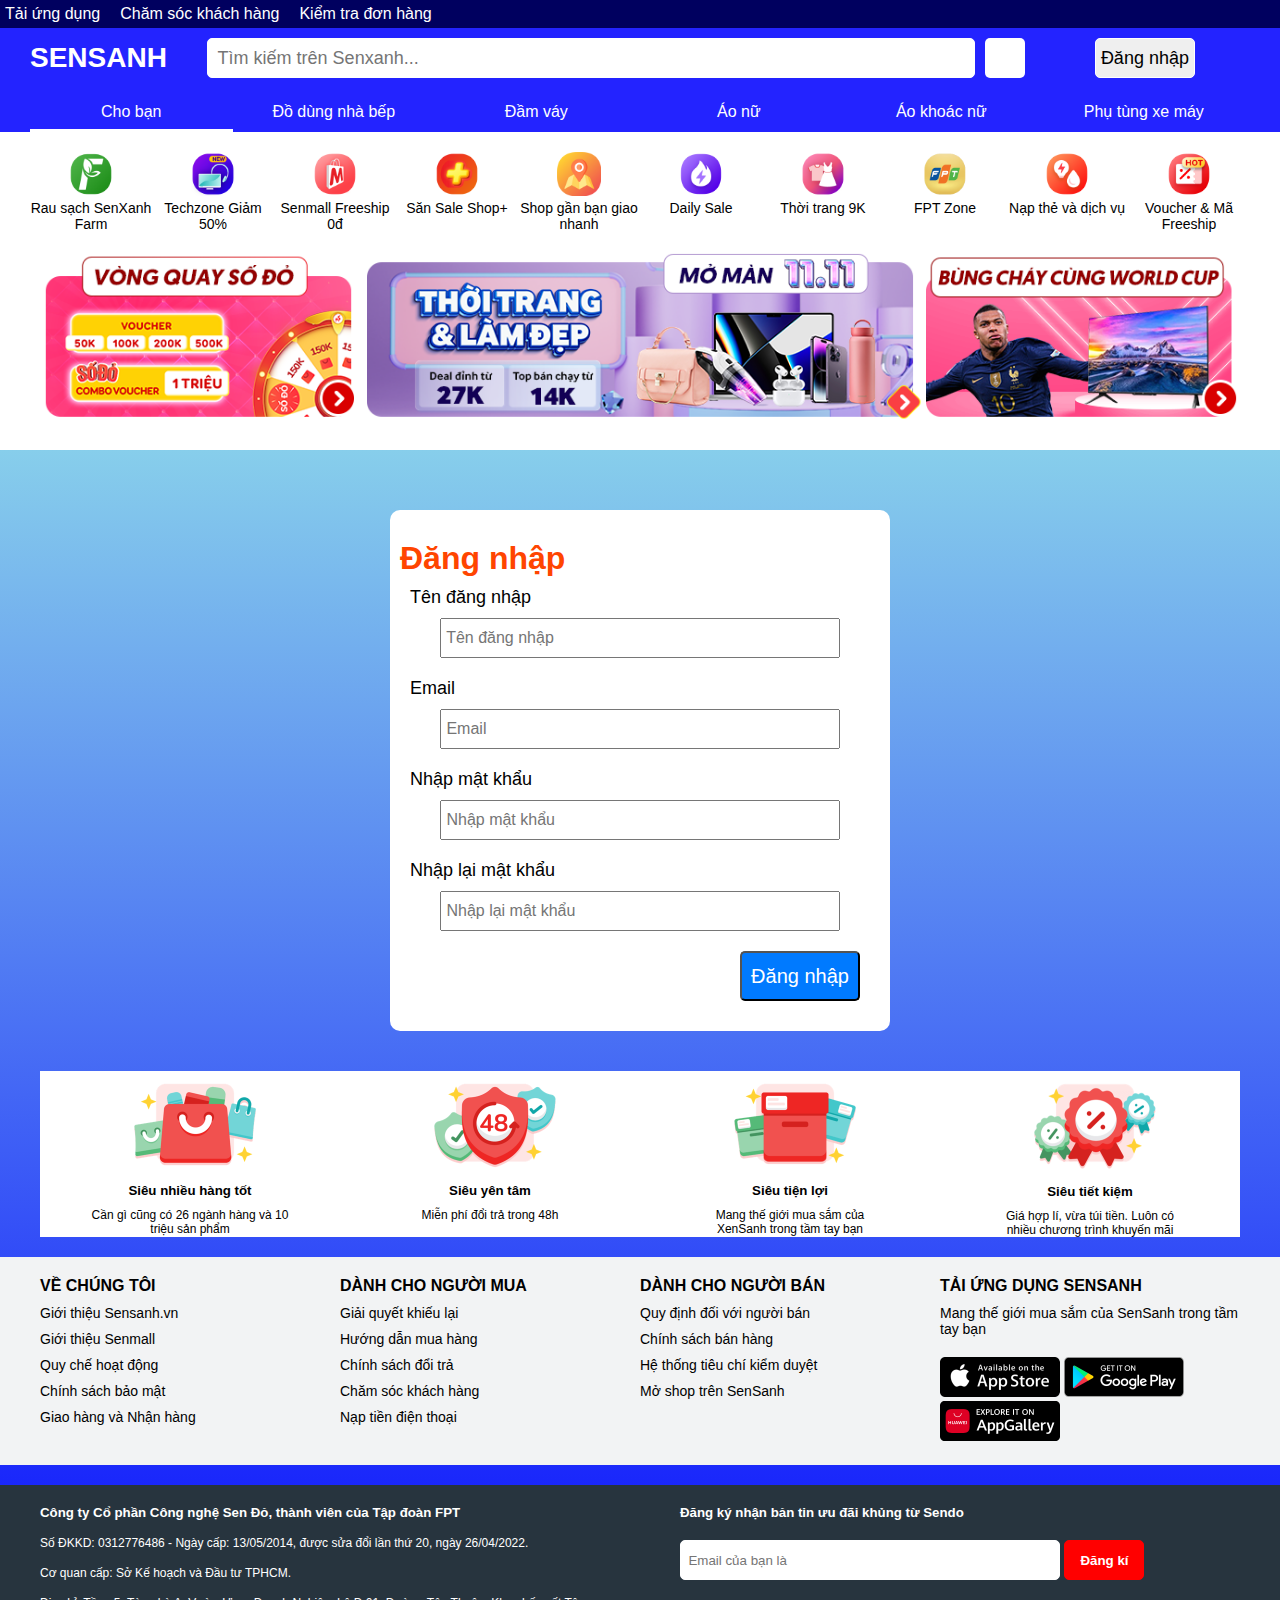
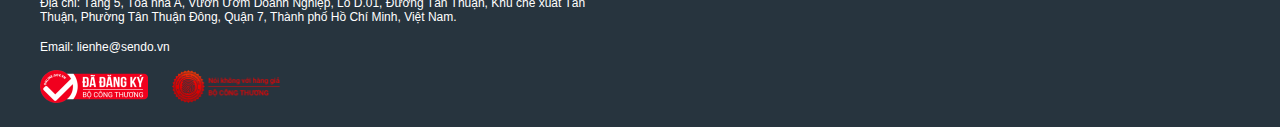
<file: login.html>
<!DOCTYPE html>
<html lang="en">
<head>
    <meta charset="UTF-8">
    <meta http-equiv="X-UA-Compatible" content="IE=edge">
    <meta name="viewport" content="width=device-width, initial-scale=1.0">
    <title>Document</title>
    <link rel="stylesheet" href="https://cdnjs.cloudflare.com/ajax/libs/font-awesome/6.2.0/css/all.min.css" integrity="sha512-xh6O/CkQoPOWDdYTDqeRdPCVd1SpvCA9XXcUnZS2FmJNp1coAFzvtCN9BmamE+4aHK8yyUHUSCcJHgXloTyT2A==" crossorigin="anonymous" referrerpolicy="no-referrer" />
    <link rel="stylesheet" href="../CSS/login.css">
</head>
<body>
    <div id="header">
        <div>
            <ul>
                <li>Tải ứng dụng 
                    <div class="qr">
                        <img src="../IMG/qrcode.png" alt="">
                    </div>
                </li>
                <li>Chăm sóc khách hàng 
                    <ul class="extend">
                        <li> <a href="">Trung tâm hỗ trợ</a>  </li>
                        <li> <a href=""> Hoàn tiền</a></li>
                    </ul>
                </li>
                <li>Kiểm tra đơn hàng 
                    <div class="check">
                        <input type="text" placeholder=" Nhập mã đơn hàng">
                        <input type="text" placeholder=" Email/ Số điện thoại">
                        <button>Kiểm tra</button>

                    </div>
                </li>
            </ul>
        </div>

       <div class="navbar-cha">
            <div class="navbar">
                <a href="http://127.0.0.1:5500/index.html"><div class="logo">SENSANH</div></a>
                <div class="choose"><i class="fa-solid fa-list"></i>
                    <div class="choose-items">
                        <ul>
                            <li> 
                                <a href="">Thời trang nữ</a> 
                                <div class="choose-items-child">
                                    <div>
                                        <ul>
                                            <li>Đầm váy tan the thoi</li>
                                            <li>Quần áo tan the thoi</li>
                                            <li>Chân váy tan the thoi</li>
                                            <li>Tủ lạnh tan the thoi</li>
                                        </ul>

                                        <ul>
                                            <li>Máy giặt tan the thoi</li>
                                            <li>Bàn là tan the thoi</li>
                                            <li>Ti vi tan the thoi</li>
                                            <li>Quạt điện tan the thoi</li>
                                        </ul>

                                        <ul>
                                            <li>Nồi cơm tan the thoi</li>
                                            <li>Điều hòa tan the thoi</li>
                                            <li>Máy bơm tan the thoi</li>
                                            <li>Bình nóng lạnh tan the thoi</li>
                                        </ul>
                                    </div>

                                    <div>
                                        <ul>
                                            <li>Đầm váy tan the thoi</li>
                                            <li>Quần áo tan the thoi</li>
                                            <li>Chân váy tan the thoi</li>
                                            <li>Tủ lạnh tan the thoi</li>
                                        </ul>

                                        <ul>
                                            <li>Máy giặt tan the thoi</li>
                                            <li>Bàn là tan the thoi</li>
                                            <li>Ti vi tan the thoi</li>
                                            <li>Quạt điện tan the thoi</li>
                                        </ul>

                                        <ul>
                                            <li>Nồi cơm tan the thoi</li>
                                            <li>Điều hòa tan the thoi</li>
                                            <li>Máy bơm tan the thoi</li>
                                            <li>Bình nóng lạnh tan the thoi</li>
                                        </ul>
                                    </div>

                                    <div>
                                        <ul>
                                            <li>Đầm váy tan the thoi</li>
                                            <li>Quần áo tan the thoi</li>
                                            <li>Chân váy tan the thoi</li>
                                            <li>Tủ lạnh tan the thoi</li>
                                        </ul>

                                        <ul>
                                            <li>Máy giặt tan the thoi</li>
                                            <li>Bàn là tan the thoi</li>
                                            <li>Ti vi tan the thoi</li>
                                            <li>Quạt điện tan the thoi</li>
                                        </ul>

                                        <ul>
                                            <li>Nồi cơm tan the thoi</li>
                                            <li>Điều hòa tan the thoi</li>
                                            <li>Máy bơm tan the thoi</li>
                                            <li>Bình nóng lạnh tan the thoi</li>
                                        </ul>
                                    </div>
                                </div>
                            </li>
                            <li> <a href="">Thời trang nam</a> 
                                <div class="choose-items-child">
                                    <div>
                                        <ul>
                                            <li>Đầm váy</li>
                                            <li>Quần áo</li>
                                            <li>Chân váy</li>
                                            <li>Tủ lạnh</li>
                                        </ul>

                                        <ul>
                                            <li>Máy giặt</li>
                                            <li>Bàn là</li>
                                            <li>Ti vi</li>
                                            <li>Quạt điện</li>
                                        </ul>

                                        <ul>
                                            <li>Nồi cơm</li>
                                            <li>Điều hòa</li>
                                            <li>Máy bơm</li>
                                            <li>Bình nóng lạnh</li>
                                        </ul>
                                    </div>

                                    <div>
                                        <ul>
                                            <li>Đầm váy</li>
                                            <li>Quần áo</li>
                                            <li>Chân váy</li>
                                            <li>Tủ lạnh</li>
                                        </ul>

                                        <ul>
                                            <li>Máy giặt</li>
                                            <li>Bàn là</li>
                                            <li>Ti vi</li>
                                            <li>Quạt điện</li>
                                        </ul>

                                        <ul>
                                            <li>Nồi cơm</li>
                                            <li>Điều hòa</li>
                                            <li>Máy bơm</li>
                                            <li>Bình nóng lạnh</li>
                                        </ul>
                                    </div>

                                    <div>
                                        <ul>
                                            <li>Đầm váy</li>
                                            <li>Quần áo</li>
                                            <li>Chân váy</li>
                                            <li>Tủ lạnh</li>
                                        </ul>

                                        <ul>
                                            <li>Máy giặt</li>
                                            <li>Bàn là</li>
                                            <li>Ti vi</li>
                                            <li>Quạt điện</li>
                                        </ul>

                                        <ul>
                                            <li>Nồi cơm</li>
                                            <li>Điều hòa</li>
                                            <li>Máy bơm</li>
                                            <li>Bình nóng lạnh</li>
                                        </ul>
                                    </div>
                                </div></li>
                            <li> <a href="">Sức khỏe - Làm đẹp</a> 
                                <div class="choose-items-child">
                                    <div>
                                        <ul>
                                            <li>Đầm váy tan the thoi</li>
                                            <li>Quần áo tan the thoi</li>
                                            <li>Chân váy tan the thoi</li>
                                            <li>Tủ lạnh tan the thoi</li>
                                        </ul>

                                        <ul>
                                            <li>Máy giặt tan the thoi</li>
                                            <li>Bàn là tan the thoi</li>
                                            <li>Ti vi tan the thoi</li>
                                            <li>Quạt điện tan the thoi</li>
                                        </ul>

                                        <ul>
                                            <li>Nồi cơm tan the thoi</li>
                                            <li>Điều hòa tan the thoi</li>
                                            <li>Máy bơm tan the thoi</li>
                                            <li>Bình nóng lạnh tan the thoi</li>
                                        </ul>
                                    </div>

                                    <div>
                                        <ul>
                                            <li>Đầm váy tan the thoi</li>
                                            <li>Quần áo tan the thoi</li>
                                            <li>Chân váy tan the thoi</li>
                                            <li>Tủ lạnh tan the thoi</li>
                                        </ul>

                                        <ul>
                                            <li>Máy giặt tan the thoi</li>
                                            <li>Bàn là tan the thoi</li>
                                            <li>Ti vi tan the thoi</li>
                                            <li>Quạt điện tan the thoi</li>
                                        </ul>

                                        <ul>
                                            <li>Nồi cơm tan the thoi</li>
                                            <li>Điều hòa tan the thoi</li>
                                            <li>Máy bơm tan the thoi</li>
                                            <li>Bình nóng lạnh tan the thoi</li>
                                        </ul>
                                    </div>

                                    <div>
                                        <ul>
                                            <li>Đầm váy tan the thoi</li>
                                            <li>Quần áo tan the thoi</li>
                                            <li>Chân váy tan the thoi</li>
                                            <li>Tủ lạnh tan the thoi</li>
                                        </ul>

                                        <ul>
                                            <li>Máy giặt tan the thoi</li>
                                            <li>Bàn là tan the thoi</li>
                                            <li>Ti vi tan the thoi</li>
                                            <li>Quạt điện tan the thoi</li>
                                        </ul>

                                        <ul>
                                            <li>Nồi cơm tan the thoi</li>
                                            <li>Điều hòa tan the thoi</li>
                                            <li>Máy bơm tan the thoi</li>
                                            <li>Bình nóng lạnh tan the thoi</li>
                                        </ul>
                                    </div>
                                </div></li>
                            <li> <a href="">Giày dép - Túi sách</a> 
                                <div class="choose-items-child">
                                    <div>
                                        <ul>
                                            <li>Đầm váy</li>
                                            <li>Quần áo</li>
                                            <li>Chân váy</li>
                                            <li>Tủ lạnh</li>
                                        </ul>

                                        <ul>
                                            <li>Máy giặt</li>
                                            <li>Bàn là</li>
                                            <li>Ti vi</li>
                                            <li>Quạt điện</li>
                                        </ul>

                                        <ul>
                                            <li>Nồi cơm</li>
                                            <li>Điều hòa</li>
                                            <li>Máy bơm</li>
                                            <li>Bình nóng lạnh</li>
                                        </ul>
                                    </div>

                                    <div>
                                        <ul>
                                            <li>Đầm váy</li>
                                            <li>Quần áo</li>
                                            <li>Chân váy</li>
                                            <li>Tủ lạnh</li>
                                        </ul>

                                        <ul>
                                            <li>Máy giặt</li>
                                            <li>Bàn là</li>
                                            <li>Ti vi</li>
                                            <li>Quạt điện</li>
                                        </ul>

                                        <ul>
                                            <li>Nồi cơm</li>
                                            <li>Điều hòa</li>
                                            <li>Máy bơm</li>
                                            <li>Bình nóng lạnh</li>
                                        </ul>
                                    </div>

                                    <div>
                                        <ul>
                                            <li>Đầm váy</li>
                                            <li>Quần áo</li>
                                            <li>Chân váy</li>
                                            <li>Tủ lạnh</li>
                                        </ul>

                                        <ul>
                                            <li>Máy giặt</li>
                                            <li>Bàn là</li>
                                            <li>Ti vi</li>
                                            <li>Quạt điện</li>
                                        </ul>

                                        <ul>
                                            <li>Nồi cơm</li>
                                            <li>Điều hòa</li>
                                            <li>Máy bơm</li>
                                            <li>Bình nóng lạnh</li>
                                        </ul>
                                    </div>
                                </div></li>
                            <li> <a href=""> Đồng hồ - Trang sức</a>
                                <div class="choose-items-child">
                                    <div>
                                        <ul>
                                            <li>Đầm váy</li>
                                            <li>Quần áo</li>
                                            <li>Chân váy</li>
                                            <li>Tủ lạnh</li>
                                        </ul>

                                        <ul>
                                            <li>Máy giặt</li>
                                            <li>Bàn là</li>
                                            <li>Ti vi</li>
                                            <li>Quạt điện</li>
                                        </ul>

                                        <ul>
                                            <li>Nồi cơm</li>
                                            <li>Điều hòa</li>
                                            <li>Máy bơm</li>
                                            <li>Bình nóng lạnh</li>
                                        </ul>
                                    </div>

                                    <div>
                                        <ul>
                                            <li>Đầm váy</li>
                                            <li>Quần áo</li>
                                            <li>Chân váy</li>
                                            <li>Tủ lạnh</li>
                                        </ul>

                                        <ul>
                                            <li>Máy giặt</li>
                                            <li>Bàn là</li>
                                            <li>Ti vi</li>
                                            <li>Quạt điện</li>
                                        </ul>

                                        <ul>
                                            <li>Nồi cơm</li>
                                            <li>Điều hòa</li>
                                            <li>Máy bơm</li>
                                            <li>Bình nóng lạnh</li>
                                        </ul>
                                    </div>

                                    <div>
                                        <ul>
                                            <li>Đầm váy</li>
                                            <li>Quần áo</li>
                                            <li>Chân váy</li>
                                            <li>Tủ lạnh</li>
                                        </ul>

                                        <ul>
                                            <li>Máy giặt</li>
                                            <li>Bàn là</li>
                                            <li>Ti vi</li>
                                            <li>Quạt điện</li>
                                        </ul>

                                        <ul>
                                            <li>Nồi cơm</li>
                                            <li>Điều hòa</li>
                                            <li>Máy bơm</li>
                                            <li>Bình nóng lạnh</li>
                                        </ul>
                                    </div>
                                </div></li>
                            <li> <a href=""> Điện thoai - Laptop</a>
                                <div class="choose-items-child">
                                    <div>
                                        <ul>
                                            <li>Đầm váy tan the thoi</li>
                                            <li>Quần áo tan the thoi</li>
                                            <li>Chân váy tan the thoi</li>
                                            <li>Tủ lạnh tan the thoi</li>
                                        </ul>

                                        <ul>
                                            <li>Máy giặt tan the thoi</li>
                                            <li>Bàn là tan the thoi</li>
                                            <li>Ti vi tan the thoi</li>
                                            <li>Quạt điện tan the thoi</li>
                                        </ul>

                                        <ul>
                                            <li>Nồi cơm tan the thoi</li>
                                            <li>Điều hòa tan the thoi</li>
                                            <li>Máy bơm tan the thoi</li>
                                            <li>Bình nóng lạnh tan the thoi</li>
                                        </ul>
                                    </div>

                                    <div>
                                        <ul>
                                            <li>Đầm váy tan the thoi</li>
                                            <li>Quần áo tan the thoi</li>
                                            <li>Chân váy tan the thoi</li>
                                            <li>Tủ lạnh tan the thoi</li>
                                        </ul>

                                        <ul>
                                            <li>Máy giặt tan the thoi</li>
                                            <li>Bàn là tan the thoi</li>
                                            <li>Ti vi tan the thoi</li>
                                            <li>Quạt điện tan the thoi</li>
                                        </ul>

                                        <ul>
                                            <li>Nồi cơm tan the thoi</li>
                                            <li>Điều hòa tan the thoi</li>
                                            <li>Máy bơm tan the thoi</li>
                                            <li>Bình nóng lạnh tan the thoi</li>
                                        </ul>
                                    </div>

                                    <div>
                                        <ul>
                                            <li>Đầm váy tan the thoi</li>
                                            <li>Quần áo tan the thoi</li>
                                            <li>Chân váy tan the thoi</li>
                                            <li>Tủ lạnh tan the thoi</li>
                                        </ul>

                                        <ul>
                                            <li>Máy giặt tan the thoi</li>
                                            <li>Bàn là tan the thoi</li>
                                            <li>Ti vi tan the thoi</li>
                                            <li>Quạt điện tan the thoi</li>
                                        </ul>

                                        <ul>
                                            <li>Nồi cơm tan the thoi</li>
                                            <li>Điều hòa tan the thoi</li>
                                            <li>Máy bơm tan the thoi</li>
                                            <li>Bình nóng lạnh tan the thoi</li>
                                        </ul>
                                    </div>
                                </div>
                            <li> <a href="">Phụ kiện công nghệ</a> 
                                <div class="choose-items-child">
                                    <div>
                                        <ul>
                                            <li>Đầm váy</li>
                                            <li>Quần áo</li>
                                            <li>Chân váy</li>
                                            <li>Tủ lạnh</li>
                                        </ul>

                                        <ul>
                                            <li>Máy giặt</li>
                                            <li>Bàn là</li>
                                            <li>Ti vi</li>
                                            <li>Quạt điện</li>
                                        </ul>

                                        <ul>
                                            <li>Nồi cơm</li>
                                            <li>Điều hòa</li>
                                            <li>Máy bơm</li>
                                            <li>Bình nóng lạnh</li>
                                        </ul>
                                    </div>

                                    <div>
                                        <ul>
                                            <li>Đầm váy</li>
                                            <li>Quần áo</li>
                                            <li>Chân váy</li>
                                            <li>Tủ lạnh</li>
                                        </ul>

                                        <ul>
                                            <li>Máy giặt</li>
                                            <li>Bàn là</li>
                                            <li>Ti vi</li>
                                            <li>Quạt điện</li>
                                        </ul>

                                        <ul>
                                            <li>Nồi cơm</li>
                                            <li>Điều hòa</li>
                                            <li>Máy bơm</li>
                                            <li>Bình nóng lạnh</li>
                                        </ul>
                                    </div>

                                    <div>
                                        <ul>
                                            <li>Đầm váy</li>
                                            <li>Quần áo</li>
                                            <li>Chân váy</li>
                                            <li>Tủ lạnh</li>
                                        </ul>

                                        <ul>
                                            <li>Máy giặt</li>
                                            <li>Bàn là</li>
                                            <li>Ti vi</li>
                                            <li>Quạt điện</li>
                                        </ul>

                                        <ul>
                                            <li>Nồi cơm</li>
                                            <li>Điều hòa</li>
                                            <li>Máy bơm</li>
                                            <li>Bình nóng lạnh</li>
                                        </ul>
                                    </div>
                                </div></li>
                            <li> <a href="">Điện gia dụng - Điện máy</a> 
                                <div class="choose-items-child">
                                    <div>
                                        <ul>
                                            <li>Đầm váy</li>
                                            <li>Quần áo</li>
                                            <li>Chân váy</li>
                                            <li>Tủ lạnh</li>
                                        </ul>

                                        <ul>
                                            <li>Máy giặt</li>
                                            <li>Bàn là</li>
                                            <li>Ti vi</li>
                                            <li>Quạt điện</li>
                                        </ul>

                                        <ul>
                                            <li>Nồi cơm</li>
                                            <li>Điều hòa</li>
                                            <li>Máy bơm</li>
                                            <li>Bình nóng lạnh</li>
                                        </ul>
                                    </div>

                                    <div>
                                        <ul>
                                            <li>Đầm váy</li>
                                            <li>Quần áo</li>
                                            <li>Chân váy</li>
                                            <li>Tủ lạnh</li>
                                        </ul>

                                        <ul>
                                            <li>Máy giặt</li>
                                            <li>Bàn là</li>
                                            <li>Ti vi</li>
                                            <li>Quạt điện</li>
                                        </ul>

                                        <ul>
                                            <li>Nồi cơm</li>
                                            <li>Điều hòa</li>
                                            <li>Máy bơm</li>
                                            <li>Bình nóng lạnh</li>
                                        </ul>
                                    </div>

                                    <div>
                                        <ul>
                                            <li>Đầm váy</li>
                                            <li>Quần áo</li>
                                            <li>Chân váy</li>
                                            <li>Tủ lạnh</li>
                                        </ul>

                                        <ul>
                                            <li>Máy giặt</li>
                                            <li>Bàn là</li>
                                            <li>Ti vi</li>
                                            <li>Quạt điện</li>
                                        </ul>

                                        <ul>
                                            <li>Nồi cơm</li>
                                            <li>Điều hòa</li>
                                            <li>Máy bơm</li>
                                            <li>Bình nóng lạnh</li>
                                        </ul>
                                    </div>
                                </div></li>
                            <li> <a href="">Nhà cửa - Tân trang nhà</a> 
                                <div class="choose-items-child">
                                    <div>
                                        <ul>
                                            <li>Đầm váy</li>
                                            <li>Quần áo</li>
                                            <li>Chân váy</li>
                                            <li>Tủ lạnh</li>
                                        </ul>

                                        <ul>
                                            <li>Máy giặt</li>
                                            <li>Bàn là</li>
                                            <li>Ti vi</li>
                                            <li>Quạt điện</li>
                                        </ul>

                                        <ul>
                                            <li>Nồi cơm</li>
                                            <li>Điều hòa</li>
                                            <li>Máy bơm</li>
                                            <li>Bình nóng lạnh</li>
                                        </ul>
                                    </div>

                                    <div>
                                        <ul>
                                            <li>Đầm váy</li>
                                            <li>Quần áo</li>
                                            <li>Chân váy</li>
                                            <li>Tủ lạnh</li>
                                        </ul>

                                        <ul>
                                            <li>Máy giặt</li>
                                            <li>Bàn là</li>
                                            <li>Ti vi</li>
                                            <li>Quạt điện</li>
                                        </ul>

                                        <ul>
                                            <li>Nồi cơm</li>
                                            <li>Điều hòa</li>
                                            <li>Máy bơm</li>
                                            <li>Bình nóng lạnh</li>
                                        </ul>
                                    </div>

                                    <div>
                                        <ul>
                                            <li>Đầm váy</li>
                                            <li>Quần áo</li>
                                            <li>Chân váy</li>
                                            <li>Tủ lạnh</li>
                                        </ul>

                                        <ul>
                                            <li>Máy giặt</li>
                                            <li>Bàn là</li>
                                            <li>Ti vi</li>
                                            <li>Quạt điện</li>
                                        </ul>

                                        <ul>
                                            <li>Nồi cơm</li>
                                            <li>Điều hòa</li>
                                            <li>Máy bơm</li>
                                            <li>Bình nóng lạnh</li>
                                        </ul>
                                    </div>
                                </div></li>
                            <li> <a href="">Tivi - Âm thanh - Camera</a> 
                                <div class="choose-items-child">
                                    <div>
                                        <ul>
                                            <li>Đầm váy</li>
                                            <li>Quần áo</li>
                                            <li>Chân váy</li>
                                            <li>Tủ lạnh</li>
                                        </ul>

                                        <ul>
                                            <li>Máy giặt</li>
                                            <li>Bàn là</li>
                                            <li>Ti vi</li>
                                            <li>Quạt điện</li>
                                        </ul>

                                        <ul>
                                            <li>Nồi cơm</li>
                                            <li>Điều hòa</li>
                                            <li>Máy bơm</li>
                                            <li>Bình nóng lạnh</li>
                                        </ul>
                                    </div>

                                    <div>
                                        <ul>
                                            <li>Đầm váy</li>
                                            <li>Quần áo</li>
                                            <li>Chân váy</li>
                                            <li>Tủ lạnh</li>
                                        </ul>

                                        <ul>
                                            <li>Máy giặt</li>
                                            <li>Bàn là</li>
                                            <li>Ti vi</li>
                                            <li>Quạt điện</li>
                                        </ul>

                                        <ul>
                                            <li>Nồi cơm</li>
                                            <li>Điều hòa</li>
                                            <li>Máy bơm</li>
                                            <li>Bình nóng lạnh</li>
                                        </ul>
                                    </div>

                                    <div>
                                        <ul>
                                            <li>Đầm váy</li>
                                            <li>Quần áo</li>
                                            <li>Chân váy</li>
                                            <li>Tủ lạnh</li>
                                        </ul>

                                        <ul>
                                            <li>Máy giặt</li>
                                            <li>Bàn là</li>
                                            <li>Ti vi</li>
                                            <li>Quạt điện</li>
                                        </ul>

                                        <ul>
                                            <li>Nồi cơm</li>
                                            <li>Điều hòa</li>
                                            <li>Máy bơm</li>
                                            <li>Bình nóng lạnh</li>
                                        </ul>
                                    </div>
                                </div></li>
                            <li> <a href="">Đời sống - Sách - VPP</a> 
                                <div class="choose-items-child">
                                    <div>
                                        <ul>
                                            <li>Đầm váy</li>
                                            <li>Quần áo</li>
                                            <li>Chân váy</li>
                                            <li>Tủ lạnh</li>
                                        </ul>

                                        <ul>
                                            <li>Máy giặt</li>
                                            <li>Bàn là</li>
                                            <li>Ti vi</li>
                                            <li>Quạt điện</li>
                                        </ul>

                                        <ul>
                                            <li>Nồi cơm</li>
                                            <li>Điều hòa</li>
                                            <li>Máy bơm</li>
                                            <li>Bình nóng lạnh</li>
                                        </ul>
                                    </div>

                                    <div>
                                        <ul>
                                            <li>Đầm váy</li>
                                            <li>Quần áo</li>
                                            <li>Chân váy</li>
                                            <li>Tủ lạnh</li>
                                        </ul>

                                        <ul>
                                            <li>Máy giặt</li>
                                            <li>Bàn là</li>
                                            <li>Ti vi</li>
                                            <li>Quạt điện</li>
                                        </ul>

                                        <ul>
                                            <li>Nồi cơm</li>
                                            <li>Điều hòa</li>
                                            <li>Máy bơm</li>
                                            <li>Bình nóng lạnh</li>
                                        </ul>
                                    </div>

                                    <div>
                                        <ul>
                                            <li>Đầm váy</li>
                                            <li>Quần áo</li>
                                            <li>Chân váy</li>
                                            <li>Tủ lạnh</li>
                                        </ul>

                                        <ul>
                                            <li>Máy giặt</li>
                                            <li>Bàn là</li>
                                            <li>Ti vi</li>
                                            <li>Quạt điện</li>
                                        </ul>

                                        <ul>
                                            <li>Nồi cơm</li>
                                            <li>Điều hòa</li>
                                            <li>Máy bơm</li>
                                            <li>Bình nóng lạnh</li>
                                        </ul>
                                    </div>
                                </div></li>
                            <li> <a href="">Bách hóa - Thú cưng</a> 
                                <div class="choose-items-child">
                                    <div>
                                        <ul>
                                            <li>Đầm váy</li>
                                            <li>Quần áo</li>
                                            <li>Chân váy</li>
                                            <li>Tủ lạnh</li>
                                        </ul>

                                        <ul>
                                            <li>Máy giặt</li>
                                            <li>Bàn là</li>
                                            <li>Ti vi</li>
                                            <li>Quạt điện</li>
                                        </ul>

                                        <ul>
                                            <li>Nồi cơm</li>
                                            <li>Điều hòa</li>
                                            <li>Máy bơm</li>
                                            <li>Bình nóng lạnh</li>
                                        </ul>
                                    </div>

                                    <div>
                                        <ul>
                                            <li>Đầm váy</li>
                                            <li>Quần áo</li>
                                            <li>Chân váy</li>
                                            <li>Tủ lạnh</li>
                                        </ul>

                                        <ul>
                                            <li>Máy giặt</li>
                                            <li>Bàn là</li>
                                            <li>Ti vi</li>
                                            <li>Quạt điện</li>
                                        </ul>

                                        <ul>
                                            <li>Nồi cơm</li>
                                            <li>Điều hòa</li>
                                            <li>Máy bơm</li>
                                            <li>Bình nóng lạnh</li>
                                        </ul>
                                    </div>

                                    <div>
                                        <ul>
                                            <li>Đầm váy</li>
                                            <li>Quần áo</li>
                                            <li>Chân váy</li>
                                            <li>Tủ lạnh</li>
                                        </ul>

                                        <ul>
                                            <li>Máy giặt</li>
                                            <li>Bàn là</li>
                                            <li>Ti vi</li>
                                            <li>Quạt điện</li>
                                        </ul>

                                        <ul>
                                            <li>Nồi cơm</li>
                                            <li>Điều hòa</li>
                                            <li>Máy bơm</li>
                                            <li>Bình nóng lạnh</li>
                                        </ul>
                                    </div>
                                </div></li>
                            <li> <a href="">Mẹ & bé - Đồ chơi</a> 
                                <div class="choose-items-child">
                                    <div>
                                        <ul>
                                            <li>Đầm váy</li>
                                            <li>Quần áo</li>
                                            <li>Chân váy</li>
                                            <li>Tủ lạnh</li>
                                        </ul>

                                        <ul>
                                            <li>Máy giặt</li>
                                            <li>Bàn là</li>
                                            <li>Ti vi</li>
                                            <li>Quạt điện</li>
                                        </ul>

                                        <ul>
                                            <li>Nồi cơm</li>
                                            <li>Điều hòa</li>
                                            <li>Máy bơm</li>
                                            <li>Bình nóng lạnh</li>
                                        </ul>
                                    </div>

                                    <div>
                                        <ul>
                                            <li>Đầm váy</li>
                                            <li>Quần áo</li>
                                            <li>Chân váy</li>
                                            <li>Tủ lạnh</li>
                                        </ul>

                                        <ul>
                                            <li>Máy giặt</li>
                                            <li>Bàn là</li>
                                            <li>Ti vi</li>
                                            <li>Quạt điện</li>
                                        </ul>

                                        <ul>
                                            <li>Nồi cơm</li>
                                            <li>Điều hòa</li>
                                            <li>Máy bơm</li>
                                            <li>Bình nóng lạnh</li>
                                        </ul>
                                    </div>

                                    <div>
                                        <ul>
                                            <li>Đầm váy</li>
                                            <li>Quần áo</li>
                                            <li>Chân váy</li>
                                            <li>Tủ lạnh</li>
                                        </ul>

                                        <ul>
                                            <li>Máy giặt</li>
                                            <li>Bàn là</li>
                                            <li>Ti vi</li>
                                            <li>Quạt điện</li>
                                        </ul>

                                        <ul>
                                            <li>Nồi cơm</li>
                                            <li>Điều hòa</li>
                                            <li>Máy bơm</li>
                                            <li>Bình nóng lạnh</li>
                                        </ul>
                                    </div>
                                </div></li>
                            <li> <a href="">Tiện ích</a> 
                                <div class="choose-items-child">
                                    <div>
                                        <ul>
                                            <li>Đầm váy</li>
                                            <li>Quần áo</li>
                                            <li>Chân váy</li>
                                            <li>Tủ lạnh</li>
                                        </ul>

                                        <ul>
                                            <li>Máy giặt</li>
                                            <li>Bàn là</li>
                                            <li>Ti vi</li>
                                            <li>Quạt điện</li>
                                        </ul>

                                        <ul>
                                            <li>Nồi cơm</li>
                                            <li>Điều hòa</li>
                                            <li>Máy bơm</li>
                                            <li>Bình nóng lạnh</li>
                                        </ul>
                                    </div>

                                    <div>
                                        <ul>
                                            <li>Đầm váy</li>
                                            <li>Quần áo</li>
                                            <li>Chân váy</li>
                                            <li>Tủ lạnh</li>
                                        </ul>

                                        <ul>
                                            <li>Máy giặt</li>
                                            <li>Bàn là</li>
                                            <li>Ti vi</li>
                                            <li>Quạt điện</li>
                                        </ul>

                                        <ul>
                                            <li>Nồi cơm</li>
                                            <li>Điều hòa</li>
                                            <li>Máy bơm</li>
                                            <li>Bình nóng lạnh</li>
                                        </ul>
                                    </div>

                                    <div>
                                        <ul>
                                            <li>Đầm váy</li>
                                            <li>Quần áo</li>
                                            <li>Chân váy</li>
                                            <li>Tủ lạnh</li>
                                        </ul>

                                        <ul>
                                            <li>Máy giặt</li>
                                            <li>Bàn là</li>
                                            <li>Ti vi</li>
                                            <li>Quạt điện</li>
                                        </ul>

                                        <ul>
                                            <li>Nồi cơm</li>
                                            <li>Điều hòa</li>
                                            <li>Máy bơm</li>
                                            <li>Bình nóng lạnh</li>
                                        </ul>
                                    </div>
                                </div></li>
                            <li> <a href="">Vay tiền mặt</a> 
                                <div class="choose-items-child">
                                    <div>
                                        <ul>
                                            <li>Đầm váy</li>
                                            <li>Quần áo</li>
                                            <li>Chân váy</li>
                                            <li>Tủ lạnh</li>
                                        </ul>

                                        <ul>
                                            <li>Máy giặt</li>
                                            <li>Bàn là</li>
                                            <li>Ti vi</li>
                                            <li>Quạt điện</li>
                                        </ul>

                                        <ul>
                                            <li>Nồi cơm</li>
                                            <li>Điều hòa</li>
                                            <li>Máy bơm</li>
                                            <li>Bình nóng lạnh</li>
                                        </ul>
                                    </div>

                                    <div>
                                        <ul>
                                            <li>Đầm váy</li>
                                            <li>Quần áo</li>
                                            <li>Chân váy</li>
                                            <li>Tủ lạnh</li>
                                        </ul>

                                        <ul>
                                            <li>Máy giặt</li>
                                            <li>Bàn là</li>
                                            <li>Ti vi</li>
                                            <li>Quạt điện</li>
                                        </ul>

                                        <ul>
                                            <li>Nồi cơm</li>
                                            <li>Điều hòa</li>
                                            <li>Máy bơm</li>
                                            <li>Bình nóng lạnh</li>
                                        </ul>
                                    </div>

                                    <div>
                                        <ul>
                                            <li>Đầm váy</li>
                                            <li>Quần áo</li>
                                            <li>Chân váy</li>
                                            <li>Tủ lạnh</li>
                                        </ul>

                                        <ul>
                                            <li>Máy giặt</li>
                                            <li>Bàn là</li>
                                            <li>Ti vi</li>
                                            <li>Quạt điện</li>
                                        </ul>

                                        <ul>
                                            <li>Nồi cơm</li>
                                            <li>Điều hòa</li>
                                            <li>Máy bơm</li>
                                            <li>Bình nóng lạnh</li>
                                        </ul>
                                    </div>
                                </div></li>
                            <li> <a href="">Vé máy bay - Tour du lịch</a> 
                                <div class="choose-items-child">
                                    <div>
                                        <ul>
                                            <li>Đầm váy</li>
                                            <li>Quần áo</li>
                                            <li>Chân váy</li>
                                            <li>Tủ lạnh</li>
                                        </ul>

                                        <ul>
                                            <li>Máy giặt</li>
                                            <li>Bàn là</li>
                                            <li>Ti vi</li>
                                            <li>Quạt điện</li>
                                        </ul>

                                        <ul>
                                            <li>Nồi cơm</li>
                                            <li>Điều hòa</li>
                                            <li>Máy bơm</li>
                                            <li>Bình nóng lạnh</li>
                                        </ul>
                                    </div>

                                    <div>
                                        <ul>
                                            <li>Đầm váy</li>
                                            <li>Quần áo</li>
                                            <li>Chân váy</li>
                                            <li>Tủ lạnh</li>
                                        </ul>

                                        <ul>
                                            <li>Máy giặt</li>
                                            <li>Bàn là</li>
                                            <li>Ti vi</li>
                                            <li>Quạt điện</li>
                                        </ul>

                                        <ul>
                                            <li>Nồi cơm</li>
                                            <li>Điều hòa</li>
                                            <li>Máy bơm</li>
                                            <li>Bình nóng lạnh</li>
                                        </ul>
                                    </div>

                                    <div>
                                        <ul>
                                            <li>Đầm váy</li>
                                            <li>Quần áo</li>
                                            <li>Chân váy</li>
                                            <li>Tủ lạnh</li>
                                        </ul>

                                        <ul>
                                            <li>Máy giặt</li>
                                            <li>Bàn là</li>
                                            <li>Ti vi</li>
                                            <li>Quạt điện</li>
                                        </ul>

                                        <ul>
                                            <li>Nồi cơm</li>
                                            <li>Điều hòa</li>
                                            <li>Máy bơm</li>
                                            <li>Bình nóng lạnh</li>
                                        </ul>
                                    </div>
                                </div></li>
                            <li> <a href="">Ô tô - Xe máy - Xe đạp</a> 
                                <div class="choose-items-child">
                                    <div>
                                        <ul>
                                            <li>Đầm váy</li>
                                            <li>Quần áo</li>
                                            <li>Chân váy</li>
                                            <li>Tủ lạnh</li>
                                        </ul>

                                        <ul>
                                            <li>Máy giặt</li>
                                            <li>Bàn là</li>
                                            <li>Ti vi</li>
                                            <li>Quạt điện</li>
                                        </ul>

                                        <ul>
                                            <li>Nồi cơm</li>
                                            <li>Điều hòa</li>
                                            <li>Máy bơm</li>
                                            <li>Bình nóng lạnh</li>
                                        </ul>
                                    </div>

                                    <div>
                                        <ul>
                                            <li>Đầm váy</li>
                                            <li>Quần áo</li>
                                            <li>Chân váy</li>
                                            <li>Tủ lạnh</li>
                                        </ul>

                                        <ul>
                                            <li>Máy giặt</li>
                                            <li>Bàn là</li>
                                            <li>Ti vi</li>
                                            <li>Quạt điện</li>
                                        </ul>

                                        <ul>
                                            <li>Nồi cơm</li>
                                            <li>Điều hòa</li>
                                            <li>Máy bơm</li>
                                            <li>Bình nóng lạnh</li>
                                        </ul>
                                    </div>

                                    <div>
                                        <ul>
                                            <li>Đầm váy</li>
                                            <li>Quần áo</li>
                                            <li>Chân váy</li>
                                            <li>Tủ lạnh</li>
                                        </ul>

                                        <ul>
                                            <li>Máy giặt</li>
                                            <li>Bàn là</li>
                                            <li>Ti vi</li>
                                            <li>Quạt điện</li>
                                        </ul>

                                        <ul>
                                            <li>Nồi cơm</li>
                                            <li>Điều hòa</li>
                                            <li>Máy bơm</li>
                                            <li>Bình nóng lạnh</li>
                                        </ul>
                                    </div>
                                </div></li>
                        </ul>
                    </div>
                </div>
                <input type="text" placeholder="  Tìm kiếm trên Senxanh...">
                <div class="history">
                    <ul>
                        <h4>Xu hướng tìm kiếm</h4>
                        <li><a href="">Quần thu đông</a></li>
                        <li><a href="">Áo thu đông</a></li>
                        <li><a href="">Chiến thần mùa hạ</a></li>
                        <li><a href="">Cô gái mùa thu</a></li>
                        <li><a href="">Chú quạ mùa đông</a></li>
                        <li><a href="">Còn buồn không em</a></li>
                        <li><a href="">Đèn pin phóng to</a></li>
                        <li><a href="">Đèn pin thu nhỏ</a></li>
                        <li><a href="">One piece</a></li>
                        <li><a href="">Ô tô lam bô gi ni giá dưới 1 tỉ</a></li>
                        <li><a href="">Mua nhà giá rẻ</a></li>
                        <li><a href="">Quần thu đông</a></li>
                        <li><a href="">Quần thu đông</a></li>
                        <li><a href="">Quần thu đông</a></li>
                        <li><a href="">Quần thu đông</a></li>
                        <li><a href="">Quần thu đông</a></li>
                    </ul>
                </div>
                <div class="find"><i class="fa-solid fa-magnifying-glass"></i></div>
                <div class="cart"><i class="fa-solid fa-cart-shopping cart"></i></div>
                <button>Đăng nhập</button>
            
            </div>

            <div class="items">
                <ul>
                    <a href="#" style="border-bottom: 3px solid white;"> <li>Cho bạn</li> </a> 
                    
                    <a href="http://127.0.0.1:5500/page1.html"> <li>Đồ dùng nhà bếp</li> </a> 
                    <a href="http://127.0.0.1:5500/page2.html"> <li>Đầm váy</li>  </a>
                    <a href="http://127.0.0.1:5500/page3.html"> <li>Áo nữ</li> </a> 
                    <a href="http://127.0.0.1:5500/page4.html"> <li>Áo khoác nữ</li></a> 
                    <a href="http://127.0.0.1:5500/page5.html"> <li>Phụ tùng xe máy</li> </a> 
                </ul>
            </div>
       </div>

        <div class="children-items">
            <a href="">
                <img src="../IMG/for-you1.png" alt="">
                <p>Rau sạch SenXanh Farm</p>
            </a>
            <a href="">
                <img src="../IMG/for-u2.png" alt="">
                <p>Techzone Giảm 50%</p>
            </a>
            <a href="">
                <img src="../IMG/for-u3.png" alt="">
                <p>Senmall Freeship 0đ</p>
            </a>
            <a href="">
                <img src="../IMG/for-u4.png" alt="">
                <p>Săn Sale Shop+</p>
            </a>
            <a href="">
                <img src="../IMG/for-u5.png" alt="">
                <p>Shop gần bạn giao nhanh</p>
            </a>
            <a href="">
                <img src="../IMG/for-u6.png" alt="">
                <p>Daily Sale</p>
            </a>
            <a href="">
                <img src="../IMG/for-u7.png" alt="">
                <p>Thời trang 9K</p>
            </a>
            <a href="">
                <img src="../IMG/for-u8.png" alt="">
                <p>FPT Zone</p>
            </a>
            <a href="">
                <img src="../IMG/for-u9.png" alt="">
                <p>Nạp thẻ và dịch vụ</p>
            </a>
            <a href="">
                <img src="../IMG/for-u10.png" alt="">
                <p>Voucher & Mã Freeship</p>
            </a>
        </div>

        <div class="sale">
            <a href=""><img src="../IMG/chuongTrinh.png" alt=""></a>
        </div>
    </div>


    <div id="container">
        <div>
            <div class="login">
                <h1>Đăng nhập</h1>
                <div class="form account">
                    <label for="account">Tên đăng nhập</label>
                    <input id="account" type="text" placeholder=" Tên đăng nhập">
                    <span id="account_mess"></span>
                </div>
        
                <div class="form email">
                    <label for="email">Email</label>
                    <input id="email" type="text" placeholder=" Email">
                    <span id="email_mess"></span>
                </div>
        
                <div class="form password">
                    <label for="password">Nhập mật khẩu</label>
                    <input id="password" type="password" placeholder=" Nhập mật khẩu">
                    <span id="password_mess"></span>
                </div>
        
                <div class="form re-password">
                    <label for="re-password">Nhập lại mật khẩu</label>
                    <input id="re-password" type="password" placeholder=" Nhập lại mật khẩu">
                    <span id="re-password_mess"></span>
                </div>
        
                <button class="dn" onclick="thongbao()">Đăng nhập</button>
        </div>
    </div>


    <div id="footer">
        <div class="quality">
            <div>
                <a href="">
                    <img src="../IMG/ve1.png" alt="">
                    <h5>Siêu nhiều hàng tốt</h5>
                    <p>Cần gì cũng có 26 ngành hàng và 10 triệu sản phẩm</p>
                </a>
            </div>

            <div>
                <a href="">
                    <img src="../IMG/ve2.png" alt="">
                    <h5>Siêu yên tâm</h5>
                    <p>Miễn phí đổi trả trong 48h</p>
                </a>
            </div>

            <div>
                <a href="">
                    <img src="../IMG/ve3.png" alt="">
                    <h5>Siêu tiện lợi</h5>
                    <p>Mang thế giới mua sắm của XenSanh trong tầm tay bạn</p>
                </a>
            </div>

            <div>
                <a href="">
                    <img src="../IMG/ve4.png" alt="">
                    <h5>Siêu tiết kiệm</h5>
                    <p>Giá hợp lí, vừa túi tiền. Luôn có nhiều chương trình khuyến mãi</p>
                </a>
            </div>
        </div>

        <div class="about">
            <div>
                <ul> Về chúng tôi
                    <li><a href="">Giới thiệu Sensanh.vn</a></li>
                    <li><a href="">Giới thiệu Senmall</a></li>
                    <li><a href="">Quy chế hoạt động</a></li>
                    <li><a href="">Chính sách bảo mật</a></li>
                    <li><a href="">Giao hàng và Nhận hàng</a></li>
                </ul>
    
                <ul> Dành cho người mua
                    <li><a href="">Giải quyết khiếu lại</a></li>
                    <li><a href="">Hướng dẫn mua hàng</a></li>
                    <li><a href="">Chính sách đổi trả</a></li>
                    <li><a href="">Chăm sóc khách hàng</a></li>
                    <li><a href="">Nạp tiền điện thoại</a></li>
                </ul>
    
                <ul> Dành cho người bán
                    <li><a href="">Quy định đối với người bán</a></li>
                    
                    <li><a href="">Chính sách bán hàng</a></li>
                    <li><a href="">Hệ thống tiêu chí kiểm duyệt</a></li>
                    <li><a href="">Mở shop trên SenSanh</a></li>
                </ul>
    
               <ul>Tải ứng dụng SenSanh
                    <li>Mang thế giới mua sắm của SenSanh trong tầm tay bạn</li>
                    <a href=""><img src="../IMG/appstore.png" alt=""></a>
                    <a href=""><img src="../IMG/ggplay.png" alt=""></a>
                    <a href=""><img src="../IMG/appg.png" alt=""></a>
               </ul>
            </div>
        </div>

        <div class="chungchi">
            <ul>
                <h5>Công ty Cổ phần Công nghệ Sen Đỏ, thành viên của Tập đoàn FPT</h5>
                <li>Số ĐKKD: 0312776486 - Ngày cấp: 13/05/2014, được sửa đổi lần thứ 20, ngày 26/04/2022.</li>
                <li>Cơ quan cấp: Sở Kế hoạch và Đầu tư TPHCM.</li>
                <li>Địa chỉ: Tầng 5, Tòa nhà A, Vườn Ươm Doanh Nghiệp, Lô D.01, Đường Tân Thuận, Khu chế xuất Tân Thuận, Phường Tân Thuận Đông, Quận 7, Thành phố Hồ Chí Minh, Việt Nam.</li>
                <li>Email: lienhe@sendo.vn</li>
                <img src="../IMG/chungchi.png" alt="">
                <img src="../IMG/hanggia.png" alt="">
            </ul>

            <div>
                <h5>Đăng ký nhận bản tin ưu đãi khủng từ Sendo</h5>
                <input type="text" placeholder="  Email của bạn là">
                <button>Đăng kí</button>
            </div>
        </div>
    </div>

    <script>
        var check = true
        thongbao = () => {
            if(account.onblur() && email.onblur() && password.onblur() && re_password.onblur()){
                alert('Bạn đã đăng nhập thành công')
            }else{
                alert('Đăng nhập thất bại')
                account.onblur()
                email.onblur()
                password.onblur()
                re_password.onblur()
            }
        }
   
        
        errorMess = (key,mess) =>{
            document.getElementById(key + '_mess').innerHTML = mess
        }
        var account = document.getElementById('account');
        var email = document.getElementById('email')
        var password = document.getElementById('password')
        var re_password = document.getElementById('re-password')

        account.onblur = function(){
            var cha = account.parentElement
            if(account.value == ''){
                errorMess('account','Tên đăng nhập trống')
                
                cha.classList.add('red')
                
                return check = false
            }else{                    
                cha.classList.remove('red')
                errorMess('account','')
                return check = true
            }
        }

        email.onblur = function(){
            let regex = /^\w+([\.-]?\w+)*@\w+([\.-]?\w+)*(\.\w{2,3})+$/
            var cha = email.parentElement
            if(email.value == ''){
                errorMess('email','Email trống')
                cha.classList.add('red')                   
                return false
            }else if( !regex.test(email.value)){
                errorMess('email','Sai định dạng email')
                cha.classList.add('red')                   
                return false
            }else{                   
                cha.classList.remove('red')
                errorMess('email','')
                return true
            }
        }

        password.onblur = function(){
            var cha = password.parentElement
            if(password.value == ''){
                errorMess('password','Mật khẩu trống')
                cha.classList.add('red')
                
                return false
            }else if(password.value.length < 8){
                errorMess('password','Mật khẩu quá ngắn, nhập lại mật khẩu có độ dài > 8')
                cha.classList.add('red')
                return false
            }else{
                cha.classList.remove('red')
                errorMess('password','')
                return true
            }
        }

        re_password.onblur = function(){
            var cha = re_password.parentElement
            if(re_password.value == ''){
                errorMess('re-password','Chưa nhập lại mật khẩu')
                cha.classList.add('red')                   
                return false
            }else if(re_password.value != password.value){
                errorMess('re-password','Nhập lại mật khẩu sai')
                cha.classList.add('red')
                return false
            }else{
                cha.classList.remove('red')
                errorMess('re-password','')
                return true
            }
        }
    </script>
</body>
</html>
</file>
<file: CSS/login.css>
*{
    margin: 0;
    padding: 0;
    box-sizing: border-box;
}

a{
    text-decoration: none;
    color: black;
}

li{
    list-style: none;
}

body{
    font-family: Arial, Helvetica, sans-serif;
    position: relative;
}

/* HEADER */
#header{
    margin-bottom: 20px;
}

#header > div:first-child{
    background-color: rgb(0, 0, 95);
    padding: 5px ;
}

#header > div:first-child > ul{
    display: flex;
}

#header > div:first-child > ul > li{
    margin-right: 20px;
    color: white;
    position: relative;
    cursor: pointer;
}

.qr{
    position: absolute;
    top: 20px;
    display: none;
    box-shadow: 2px 2px 2px #ccc;
    z-index: 10;

}

#header > div:first-child > ul > li:hover .qr{
    display: block;
}
#header > div:first-child > ul > li:hover .extend{
    display: block;
}
.extend{
    position: absolute;
    background-color: white;
    color: black;
    border-radius: 5px;
    display: none;
    box-shadow: 2px 2px 2px #ccc;
    z-index: 10;
}

.extend > li{
    height: 40px;
    line-height: 40px;
    min-width: 180px;
    margin: 10px;
}

.extend > li > a{
    margin-left: 10px ;
}

.extend > li:hover{
    background-color: #ccc;
}

.check{
    width: 250px;
    position: absolute;
    background-color: white;
    display: none;
    border-radius: 5px;
    box-shadow: 2px 2px 2px #ccc;
    z-index: 10;

}

.check > input{
    height: 40px;
    border-radius: 5px;
    width: 90%;
    margin:5px 10px;
    
    border: 1px solid #ccc;
}


.check > button{
    width: 90%;
    background-color: red;
    color: white;
    height: 40px;
    margin:5px 10px;
    border-radius: 5px;
    border-color: red ;
    font-size: 18px;
    cursor: pointer;
}

#header > div:first-child > ul > li:hover .check{
    display: block;
}


/* navbar */
/* .navbar-cha{
    position: fixed;
    width: 100%;
    z-index: 20;
} */
.navbar{
    padding: 10px 0;
    display:  flex;
    background-color: rgb(35, 35, 255);
    /* position: fixed;
    width: 100%;
    top: 0;
    z-index: 100; */
}

.navbar > a > div{
    font-size: 28px;
    font-weight: bold;
    color: white;
    margin: 0 10px 0 30px;
    line-height: 40px;
    
}
.choose{
    line-height: 40px;
    position: relative;
}

.choose:hover .choose-items{
    display: block;
}

.choose-items{
    position: absolute;
    background-color: white;
    width: 340px;
    top: 42px;
    left: -165px;
    z-index: 10;
    border-radius: 5px;
    display: none;
}

.choose-items>ul>li:hover .choose-items-child{
    display: flex;
}

.choose-items-child{
    display: flex;
    position: absolute;
    width: 960px;
    height: 100%;
    background-color: white;
    border-radius: 5px;
    top: 0px;
    left: 270px;
    border-left: 1px solid #ccc;
    display: none;
}
.choose-items-child>div{
    width: 25%;
}
.choose-items-child>div>ul>li{
    margin-left: 20px;
}

.choose-items-child>div>ul>li:hover{
    background-color: #ccc;
}

.choose-items-child>div>ul{
    margin-bottom: 30px;
}

.choose-items>ul>li>a{
    margin-left: 20px;
}

.choose-items>ul>li:hover{
    background-color: pink;
}
.choose > i{
    font-size: 26px;
    color: white;
    margin: 0 10px;
    cursor: pointer;
    line-height: 40px;
    width: 100%;
    text-align: center;  
}

.navbar > input{
    width: 60%;
    border-radius: 5px;
    border: 1px solid white;
    height: 40px;
    margin-left: 10px;
    position: relative;
    font-size: 18px;
}
.navbar > input:focus{
   
    outline: none;
}
.navbar > input:focus + .history{
    display: block;
}
.history{
    position: absolute;
    background-color: white;
    width: 783.58px;
    left: 233px;
    top: 80px;
    border-radius: 5px;
    height: 300px;
    overflow: scroll;
    display: none;
}

.history>ul>h4{
    padding: 10px;
}

.history>ul>li{
    padding: 10px;
}

.history>ul>li:hover{
    background-color: #ccc;
}

.find {
    margin: 0 10px;
    width: 40px;
    height: 40px;
    background-color: white;
    border-radius: 5px;
}

.find > i{
    font-size: 26px;
    color: rgb(88, 88, 88);
    cursor: pointer;
    line-height: 40px;
    width: 100%;
    text-align: center;   
}

.cart {
    margin: 0 10px;
    width: 40px;
    height: 40px;   
}

.cart > i{
    font-size: 20px;
    color: white;
    cursor: pointer;
    line-height: 40px;
}

.navbar > button{
    width: 100px;
    height: 40px;
    font-size: 18px;
    font-weight: 500;
    border-radius: 5px;
    border: 1px solid white;
    cursor: pointer;
}



/* items */
.items{
    background-color: rgb(35, 35, 255);
    
}
.items > ul{
    display: flex;
    margin: 0 30px;
}

.items > ul > a{
    width: 16.6%;
    text-align: center;
    height: 40px;
    line-height: 40px;
}
.items > ul > a > li{
    color: white;
    width: 100%;
    height: 100%;
}

/* .items > ul > a:first-child{
    border-bottom: 3px solid white;
} */

.items > ul > a:hover{
    background-color: rgba(170, 170, 170, 0.5);
}

/* 
children-items */

.children-items{
    display: flex;
    margin: 20px 30px;
    flex-wrap: wrap;
}
.children-items > a{
    width: 10%;
    text-align: center;
}
.children-items > a > img{
    width: 44px;
    height: 44px;
    margin: 0 auto;
}
.children-items > a > p{
    text-align: center;
    font-size: 14px;
}

.sale{
    margin: 0 30px;
}

.sale>a>img{
    width: 100%;
}
/*CONTAINER*/
#container{
    background-image: linear-gradient(0, blue, skyblue);
    padding-top: 20px;
}
.login{
    width: 500px;
    border-radius: 10px;
    background-color: white;
    margin: 40px auto;
    padding: 20px 0;
}
h1{
    color: orangered;
    margin: 10px;
}
.form{
    margin: 10px 0;
}

.form > input{
    width: 80%;
    height: 40px;
    margin: 10px 50px ;
    font-size: 16px;
}

.form > label{
    padding-right: 200px;
    margin-left: 20px;
    font-size: 18px;
}

.dn{
    height: 50px;
    width: 120px;
    color: #fff;
    background-color: #007aff;
    border-radius: 5px;
    margin: 0 0 10px 350px;
    font-size: 20px;
}

.dn:hover{
    color: #007aff;
    background-color: white;
    cursor: pointer;
}
.red > span{
    color: red;
    margin: 50px;
}

/* FOOTER */

.quality{
    background-color: white;
    margin: 10px 40px;
    display: flex;
   
}

.quality>div{
    width: 25%;
    
}
.quality>div>a{
    text-align: center;
}

.quality>div>a>img{
    width: 130px;
    margin: 10px 90px;
    
}    

.quality>div>a>p{
    font-size: 12px;
    margin: 10px 50px 0 50px;

}

.about{

    padding: 20px 0;
    margin: 20px 0;
    background-color: #f2f3f4;
}
.about>div{
    display: flex;
    margin: 0 40px;
}
.about>div>ul{
    width: 25%;
    font-weight: bold;
    text-transform: uppercase;
}

.about>div>ul>li{
    text-transform: none;
    font-weight: 400;
    font-size: 14px;
    margin: 10px 0;
}

.about>div>ul>a>img{
    width: 120px;
}

.about>div>ul:last-child>li{
    margin-bottom: 20px;
}

.chungchi{
    display: flex;
    background-color: #27343e;
    padding: 20px 0;
    color: #fff;
}

.chungchi>ul{
    width: 50%;
    margin: 0 40px;
}

.chungchi>ul>li{
    font-size: 12px;
    margin: 16px 0;
}
.chungchi>ul>img{
    width: 108px;
    margin-right: 20px;
}
.chungchi>div{
    width: 50%;
    margin: 0 40px;
}

.chungchi>div>h5{
    margin-bottom: 20px;
}

.chungchi>div>input{
    width: 380px;
    height: 40px;
    border-radius: 5px;
    border: 1px solid white;
}

.chungchi>div>button{
    width: 80px;
    height: 40px;
    border-radius: 5px;
    color: white;
    font-weight: bold;
    cursor: pointer;
    background-color: red;
    border: 1px solid red;

}

.up{
    position: fixed;
    width: 40px;
    height: 40px;
    border: 1px solid #ccc;
    font-size: 28px;
    line-height: 40px;
    border-radius: 3px;
    color: rgb(133, 133, 133);
    text-align: center;
    right: 40px;
    bottom: 100px;
    background-color: #fff;
    box-shadow: 2px 2px 2px #27343e;
    
}

.chat{
    position: fixed;
    right: 40px;
    bottom: 50px;
    width: 100px;
    background-color: #007aff;
    height: 40px;
    line-height: 40px;
    text-align: center;
    color: #fff;
    font-size: 20px;
    cursor: pointer;
    border-radius: 3px;
}

.chat-box{
    width: 500px;
    background-color: white;
    border: 1px solid rgb(100, 100, 100);
    box-shadow: 2px 2px 2px rgb(0, 0, 0);
    position: fixed;
    bottom: 12px;
    right: 90px;
    display: none;
}

.chat-box > .header{
    background-color: #007aff;
    color: #fff;
    display: flex;
    justify-content: space-between;
}

.chat-box > .header > h3{
    margin-left: 20px;
}

.chat-box > .header > button{
    width: 50px;
    font-weight: 600;
    cursor: pointer;
    margin-right: 10px;
    border: none;
    border-radius: 3px;
}

.chat-box > .container{
    margin-top: 20px;
}

.chat-box > .container>textarea{
    width: 100%;
}

.chat-box > .container>div{
    width: 50px;
    height: 30px;
    font-weight: 600;
    cursor: pointer;
    margin-right: 10px;
    border: none;
    border-radius: 3px;
    background-color: red;
    color: white;
    line-height: 30px;
    text-align: center;
    margin-left: auto;
}
</file>
